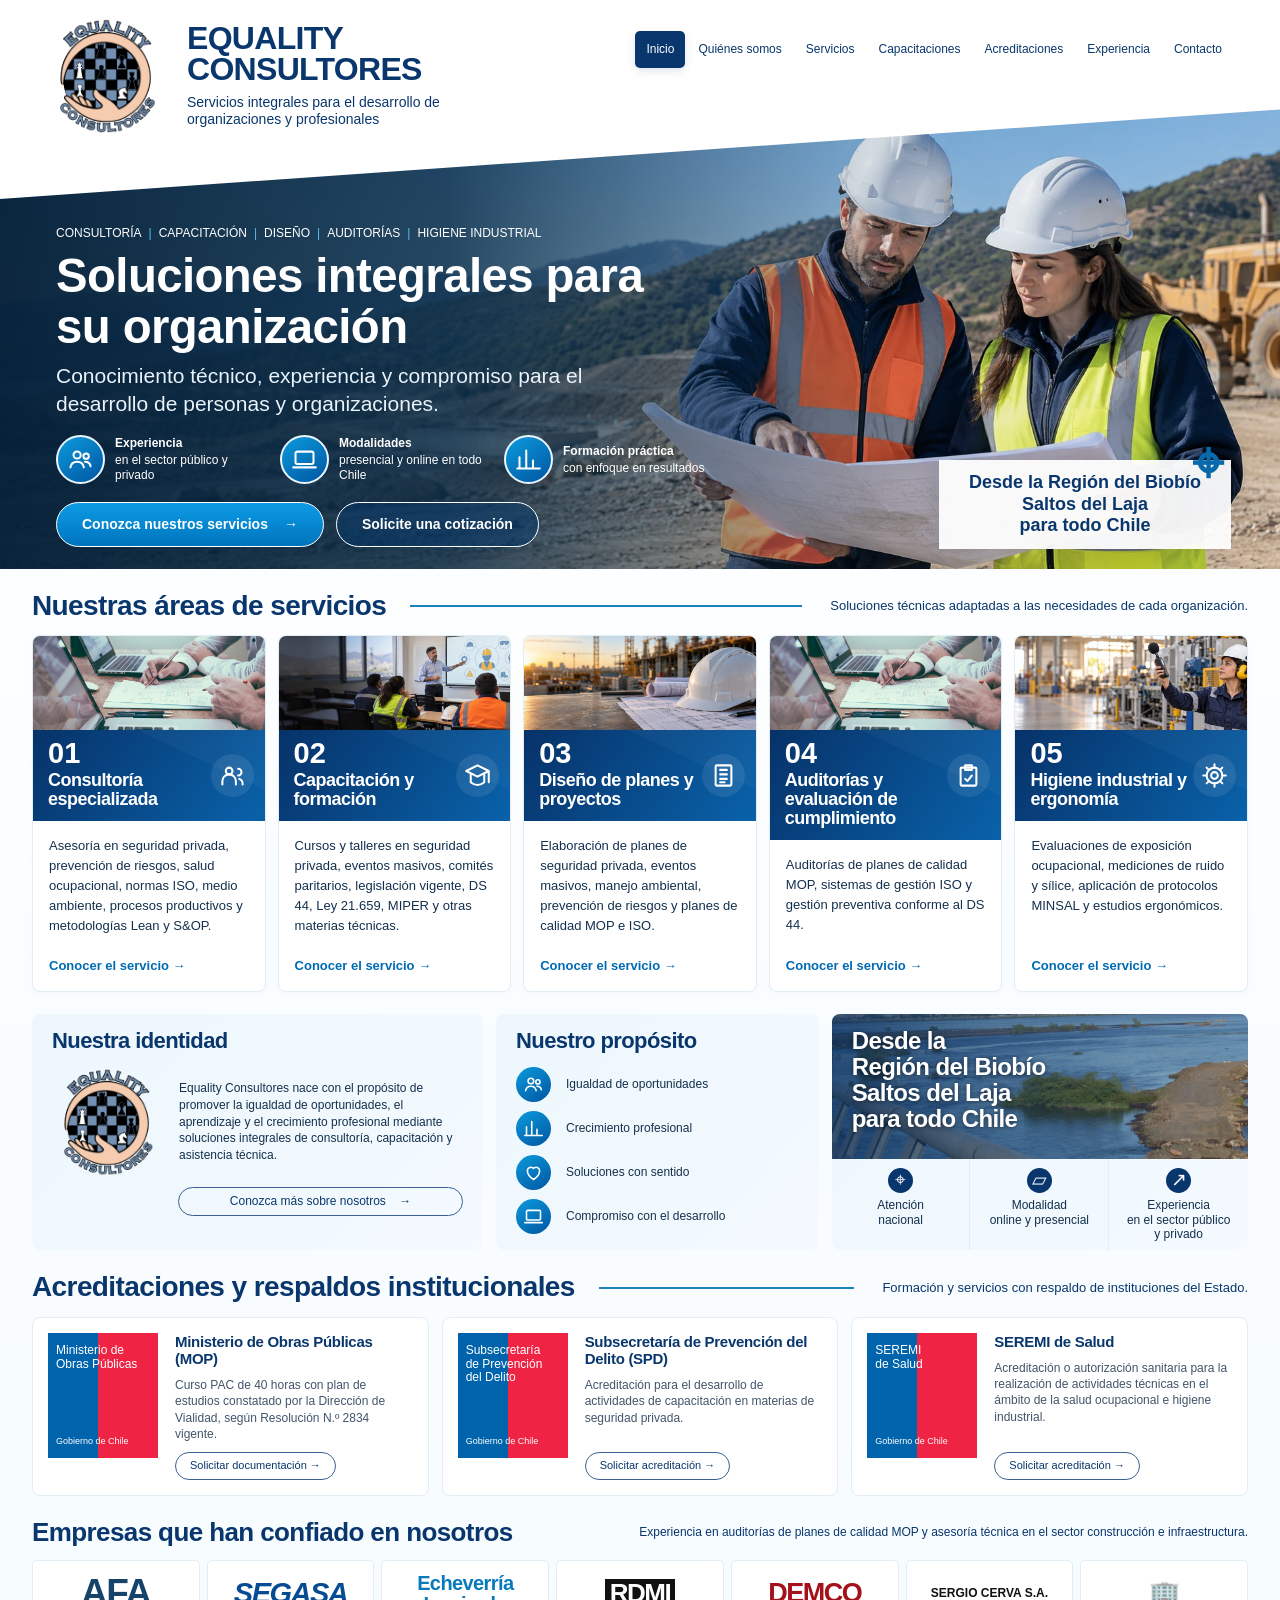
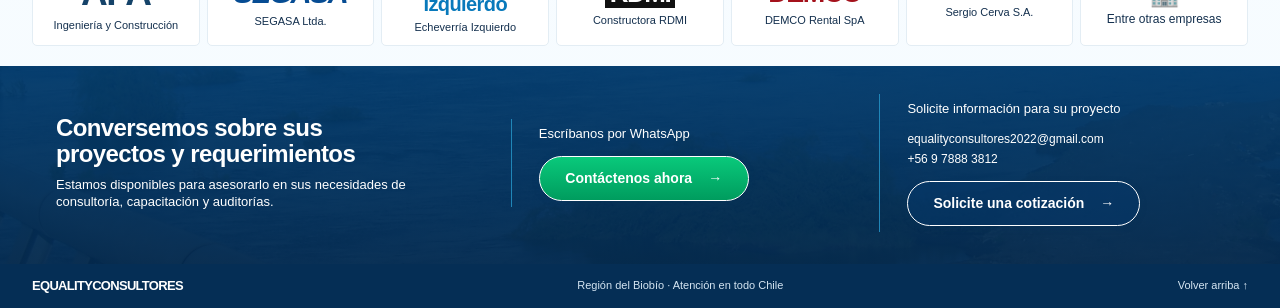
<file: index.html>
<!doctype html>
<html lang="es">
<head>
<meta charset="utf-8"><meta name="viewport" content="width=device-width, initial-scale=1">
<meta name="description" content="Equality Consultores: servicios integrales de consultoría, capacitación, diseño de planes, auditorías e higiene industrial para organizaciones y profesionales desde la Región del Biobío, para todo Chile."><meta name="theme-color" content="#0b2f63">
<title>Equality Consultores · Servicios integrales para organizaciones</title>
<link rel="stylesheet" href="assets/site.css?v=20261020-3">
</head>
<body>
<a class="skip-link" href="#contenido">Ir al contenido</a>
<header>
  <div class="wrap nav">
    <a class="brand" href="#inicio" aria-label="Equality Consultores, inicio">
      <span class="brand-logo"><img src="assets/logo-equality.png" alt="Logotipo de Equality Consultores"></span>
      <span class="wordmark">EQUALITY<br>CONSULTORES<small>Servicios integrales para el desarrollo de organizaciones y profesionales</small></span>
    </a>
    <button class="menu" aria-controls="navigation" aria-expanded="false">Menú ☰</button>
    <nav class="navlinks" id="navigation" aria-label="Navegación principal">
      <a class="current" href="#inicio">Inicio</a>
      <a href="#quienes">Quiénes somos</a>
      <a href="#servicios">Servicios</a>
      <a href="servicios/capacitacion.html">Capacitaciones</a>
      <a href="#acreditaciones">Acreditaciones</a>
      <a href="#clientes">Experiencia</a>
      <a href="#contacto">Contacto</a>
    </nav>
  </div>
</header>

<main id="contenido">
<section class="hero" id="inicio" style="padding:0">
  <div class="wrap hero-grid">
    <div>
      <div class="kicker">Consultoría<span>|</span>Capacitación<span>|</span>Diseño<span>|</span>Auditorías<span>|</span>Higiene industrial</div>
      <h1>Soluciones integrales para su organización</h1>
      <p class="lead">Conocimiento técnico, experiencia y compromiso para el desarrollo de personas y organizaciones.</p>
      <div class="features">
        <div class="feature">
          <span class="icon-circle" aria-hidden="true"><svg viewBox="0 0 24 24"><circle cx="9" cy="8" r="3.2"/><path d="M3 19c.6-3.2 3-5 6-5s5.4 1.8 6 5"/><circle cx="17" cy="9" r="2.4"/><path d="M16 14c2.4 0 4.5 1.4 5 4"/></svg></span>
          <span><b>Experiencia</b>en el sector público y privado</span>
        </div>
        <div class="feature">
          <span class="icon-circle" aria-hidden="true"><svg viewBox="0 0 24 24"><rect x="4" y="5" width="16" height="11" rx="1.5"/><path d="M2 19h20"/></svg></span>
          <span><b>Modalidades</b>presencial y online en todo Chile</span>
        </div>
        <div class="feature">
          <span class="icon-circle" aria-hidden="true"><svg viewBox="0 0 24 24"><path d="M4 20V10M10 20V4M16 20v-7M22 20H2"/></svg></span>
          <span><b>Formación práctica</b>con enfoque en resultados</span>
        </div>
      </div>
      <div class="actions">
        <a class="button" href="#servicios">Conozca nuestros servicios <span aria-hidden="true">→</span></a>
        <a class="button outline" href="#contacto">Solicite una cotización</a>
      </div>
    </div>
    <div class="hero-card"><span class="location-pin" aria-hidden="true">⌖</span>Desde la Región del Biobío<br>Saltos del Laja<br>para todo Chile</div>
  </div>
</section>

<section class="services" id="servicios">
  <div class="wrap">
    <div class="section-head">
      <div>
        <h2>Nuestras áreas de servicios</h2>
        <div class="bar"></div>
      </div>
      <p>Soluciones técnicas adaptadas a las necesidades de cada organización.</p>
    </div>
    <div class="cards">
      <article class="service" id="consultoria">
        <img class="service-photo" src="assets/photos/consultoria.jpg" alt="" loading="lazy" width="400" height="200">
        <div class="service-title"><span class="num">01</span><h3><a href="servicios/consultoria.html">Consultoría especializada</a></h3><span class="service-icon" aria-hidden="true"><svg viewBox="0 0 24 24"><circle cx="9" cy="8" r="3"/><path d="M3 20v-3a6 6 0 0 1 12 0v3M17 6a3 3 0 0 1 0 6m1 3a5 5 0 0 1 3 5"/></svg></span></div>
        <p class="service-summary">Asesoría en seguridad privada, prevención de riesgos, salud ocupacional, normas ISO, medio ambiente, procesos productivos y metodologías Lean y S&amp;OP.</p>
        <div class="more"><a class="textlink" href="servicios/consultoria.html" aria-label="Conocer consultoría especializada">Conocer el servicio →</a></div>
      </article>
      <article class="service" id="capacitacion">
        <img class="service-photo" src="assets/photos/formacion-servicio.webp" alt="" loading="lazy" width="400" height="200">
        <div class="service-title"><span class="num">02</span><h3><a href="servicios/capacitacion.html">Capacitación y formación</a></h3><span class="service-icon" aria-hidden="true"><svg viewBox="0 0 24 24"><path d="m2 8 10-5 10 5-10 5L2 8zm4 3v7q6 5 12 0v-7m4-3v10"/></svg></span></div>
        <p class="service-summary">Cursos y talleres en seguridad privada, eventos masivos, comités paritarios, legislación vigente, DS 44, Ley 21.659, MIPER y otras materias técnicas.</p>
        <div class="more"><a class="textlink" href="servicios/capacitacion.html" aria-label="Conocer capacitación y formación">Conocer el servicio →</a></div>
      </article>
      <article class="service" id="diseno">
        <img class="service-photo" src="assets/photos/planes-servicio.webp" alt="" loading="lazy" width="400" height="200">
        <div class="service-title"><span class="num">03</span><h3><a href="servicios/planes-proyectos.html">Diseño de planes y proyectos</a></h3><span class="service-icon" aria-hidden="true"><svg viewBox="0 0 24 24"><rect x="5" y="3" width="14" height="18" rx="1"/><path d="M9 7h6M9 11h6M9 15h6M9 18h4"/></svg></span></div>
        <p class="service-summary">Elaboración de planes de seguridad privada, eventos masivos, manejo ambiental, prevención de riesgos y planes de calidad MOP e ISO.</p>
        <div class="more"><a class="textlink" href="servicios/planes-proyectos.html" aria-label="Conocer diseño de planes y proyectos">Conocer el servicio →</a></div>
      </article>
      <article class="service" id="auditorias">
        <img class="service-photo" src="assets/photos/consultoria.jpg" alt="" loading="lazy" width="400" height="200">
        <div class="service-title"><span class="num">04</span><h3><a href="servicios/auditorias.html">Auditorías y evaluación de cumplimiento</a></h3><span class="service-icon" aria-hidden="true"><svg viewBox="0 0 24 24"><rect x="5" y="5" width="14" height="16" rx="1"/><path d="M9 3h6v4H9zm0 12 2 2 4-5"/></svg></span></div>
        <p class="service-summary">Auditorías de planes de calidad MOP, sistemas de gestión ISO y gestión preventiva conforme al DS 44.</p>
        <div class="more"><a class="textlink" href="servicios/auditorias.html" aria-label="Conocer auditorías y evaluación de cumplimiento">Conocer el servicio →</a></div>
      </article>
      <article class="service" id="higiene">
        <img class="service-photo" src="assets/photos/higiene-servicio.webp" alt="" loading="lazy" width="400" height="200">
        <div class="service-title"><span class="num">05</span><h3><a href="servicios/higiene-industrial.html">Higiene industrial y ergonomía</a></h3><span class="service-icon" aria-hidden="true"><svg viewBox="0 0 24 24"><circle cx="12" cy="12" r="7"/><circle cx="12" cy="12" r="3"/><path d="M12 2v3m0 14v3M2 12h3m14 0h3M5 5l2 2m10 10 2 2M5 19l2-2M17 7l2-2"/></svg></span></div>
        <p class="service-summary">Evaluaciones de exposición ocupacional, mediciones de ruido y sílice, aplicación de protocolos MINSAL y estudios ergonómicos.</p>
        <div class="more"><a class="textlink" href="servicios/higiene-industrial.html" aria-label="Conocer higiene industrial y ergonomía">Conocer el servicio →</a></div>
      </article>
    </div>
  </div>
</section>

<section id="quienes"><div class="wrap about-grid"><div class="identity">
        <h3>Nuestra identidad</h3>
        <div class="identity-row">
          <span class="brand-logo"><img src="assets/logo-equality.png" alt="Logotipo de Equality Consultores"></span>
          <p>Equality Consultores nace con el propósito de promover la igualdad de oportunidades, el aprendizaje y el crecimiento profesional mediante soluciones integrales de consultoría, capacitación y asistencia técnica.</p>
        </div><details class="about-details"><summary>Conozca más sobre nosotros <span aria-hidden="true">→</span></summary><div class="about-full"><p>Desde la Región del Biobío, desarrollamos servicios especializados en seguridad y salud ocupacional, seguridad privada, sistemas de gestión, calidad, medio ambiente y procesos productivos.</p><p>Nuestra metodología combina conocimientos técnicos, experiencia profesional y herramientas prácticas, permitiéndonos acompañar a organizaciones, empresas y profesionales en sus desafíos de gestión y cumplimiento normativo.</p><p>Gracias a las modalidades de trabajo presencial y online, extendemos nuestros servicios a clientes de todo Chile.</p><p>Nuestro compromiso es transformar el conocimiento técnico en soluciones prácticas, confiables y aplicables.</p><h4>Nuestra identidad, nuestros valores</h4><p>En Equality Consultores, creemos que todas las personas merecen oportunidades para aprender, desarrollarse y alcanzar sus objetivos profesionales.</p><p>Nuestro logotipo representa esta filosofía: un brazo y una mano que forman un círculo simbolizan nuestro compromiso de acoger a todas las personas por igual.</p><p>En su interior, un tablero de ajedrez sin rey, donde peones conviven con una reina o dama, refleja nuestra convicción de que el conocimiento, las oportunidades y el desarrollo profesional no deben estar determinados por jerarquías.</p><p>La igualdad nos inspira, la equidad nos guía y el crecimiento profesional nos compromete.</p><p>Esta filosofía orienta nuestros servicios integrales de consultoría, capacitación y asistencia técnica, promoviendo soluciones que contribuyan al desarrollo de las personas y las organizaciones.</p></div></details>
      </div><div class="purpose">
        <h3>Nuestro propósito</h3>
        <ul class="purpose-list">
          <li><span class="icon-circle" aria-hidden="true"><svg viewBox="0 0 24 24"><circle cx="9" cy="8" r="3.2"/><path d="M3 19c.6-3.2 3-5 6-5s5.4 1.8 6 5"/><circle cx="17" cy="9" r="2.4"/><path d="M16 14c2.4 0 4.5 1.4 5 4"/></svg></span>Igualdad de oportunidades</li>
          <li><span class="icon-circle" aria-hidden="true"><svg viewBox="0 0 24 24"><path d="M4 20V10M10 20V4M16 20v-7M22 20H2"/></svg></span>Crecimiento profesional</li>
          <li><span class="icon-circle" aria-hidden="true"><svg viewBox="0 0 24 24"><path d="M12 20s-7-4.4-7-10a4 4 0 0 1 7-2.6A4 4 0 0 1 19 10c0 5.6-7 10-7 10z"/></svg></span>Soluciones con sentido</li>
          <li><span class="icon-circle" aria-hidden="true"><svg viewBox="0 0 24 24"><rect x="4" y="5" width="16" height="11" rx="1.5"/><path d="M2 19h20"/></svg></span>Compromiso con el desarrollo</li>
        </ul>
      </div><article class="reach" id="experiencia"><div class="reach-banner"><h3>Desde la<br>Región del Biobío<br>Saltos del Laja<br>para todo Chile</h3></div><div class="reach-stats"><div><span aria-hidden="true">⌖</span>Atención<br>nacional</div><div><span aria-hidden="true">▱</span>Modalidad<br>online y presencial</div><div><span aria-hidden="true">↗</span>Experiencia<br>en el sector público<br>y privado</div></div></article></div></section>

<section id="acreditaciones">
  <div class="wrap">
    <div class="section-head">
      <div>
        <h2>Acreditaciones y respaldos institucionales</h2>
        <div class="bar"></div>
      </div>
      <p>Formación y servicios con respaldo de instituciones del Estado.</p>
    </div>
    <div class="accred-grid">
      <article class="accred">
        <div class="institution-mark"><span>Ministerio de<br>Obras Públicas</span><small>Gobierno de Chile</small></div>
        <h3>Ministerio de Obras Públicas (MOP)</h3>
        <p>Curso PAC de 40 horas con plan de estudios constatado por la Dirección de Vialidad, según Resolución N.º 2834 vigente.</p>
        <a class="textlink" href="mailto:equalityconsultores2022@gmail.com?subject=Solicitud%20de%20documentaci%C3%B3n%20de%20acreditaci%C3%B3n%20MOP">Solicitar documentación →</a>
      </article>
      <article class="accred">
        <div class="institution-mark"><span>Subsecretaría<br>de Prevención<br>del Delito</span><small>Gobierno de Chile</small></div>
        <h3>Subsecretaría de Prevención del Delito (SPD)</h3>
        <p>Acreditación para el desarrollo de actividades de capacitación en materias de seguridad privada.</p>
        <a class="textlink" href="mailto:equalityconsultores2022@gmail.com?subject=Solicitud%20de%20acreditaci%C3%B3n%20SPD">Solicitar acreditación →</a>
      </article>
      <article class="accred">
        <div class="institution-mark"><span>SEREMI<br>de Salud</span><small>Gobierno de Chile</small></div>
        <h3>SEREMI de Salud</h3>
        <p>Acreditación o autorización sanitaria para la realización de actividades técnicas en el ámbito de la salud ocupacional e higiene industrial.</p>
        <a class="textlink" href="mailto:equalityconsultores2022@gmail.com?subject=Solicitud%20de%20acreditaci%C3%B3n%20SEREMI">Solicitar acreditación →</a>
      </article>
    </div>
  </div>
</section>

<section class="clients" id="clientes">
  <div class="wrap">
    <div class="section-head">
      <div>
        <h2>Empresas que han confiado en nosotros</h2>
        <div class="bar"></div>
      </div>
      <p>Experiencia en auditorías de planes de calidad MOP y asesoría técnica en el sector construcción e infraestructura.</p>
    </div>
    <div class="client-grid">
      <div class="client"><strong class="afa">AFA</strong><span>Ingeniería y Construcción</span></div>
      <div class="client"><strong class="segasa">SEGASA</strong><span>SEGASA Ltda.</span></div>
      <div class="client"><strong class="echeverria">Echeverría<br>Izquierdo</strong><span>Echeverría Izquierdo</span></div>
      <div class="client"><strong class="rdmi">RDMI</strong><span>Constructora RDMI</span></div>
      <div class="client"><strong class="demco">DEMCO</strong><span>DEMCO Rental SpA</span></div>
      <div class="client"><strong class="cerva">SERGIO CERVA S.A.</strong><span>Sergio Cerva S.A.</span></div>
      <div class="client other"><span aria-hidden="true">🏢</span>Entre otras empresas</div>
    </div>
  </div>
</section>

<section class="contact" id="contacto">
  <div class="wrap contact-grid">
    <div>
      <h2>Conversemos sobre sus proyectos y requerimientos</h2>
      <p>Estamos disponibles para asesorarlo en sus necesidades de consultoría, capacitación y auditorías.</p>
    </div>
    <div class="contact-block">
      <small>Escríbanos por WhatsApp</small>
      <a class="button green" href="https://wa.me/56978883812?text=Hola%2C%20quisiera%20conversar%20sobre%20un%20servicio%20de%20Equality%20Consultores." target="_blank" rel="noopener noreferrer">Contáctenos ahora <span aria-hidden="true">→</span></a>
    </div>
    <div class="contact-block">
      <small>Solicite información para su proyecto</small>
      <div class="contact-links">
        <a href="mailto:equalityconsultores2022@gmail.com">equalityconsultores2022@gmail.com</a>
        <a href="tel:+56978883812">+56 9 7888 3812</a>
      </div>
      <a class="button outline" href="mailto:equalityconsultores2022@gmail.com?subject=Solicitud%20de%20cotizaci%C3%B3n">Solicite una cotización <span aria-hidden="true">→</span></a>
    </div>
  </div>
</section>
</main>

<footer>
  <div class="wrap footer-inner">
    <a class="brand" href="#inicio" aria-label="Volver al inicio">
      <span class="brand-logo"><img src="assets/logo-equality.png" alt="Logotipo de Equality Consultores"></span>
      <span class="wordmark">EQUALITY<br>CONSULTORES<small>Servicios integrales para el desarrollo de organizaciones y profesionales</small></span>
    </a>
    <div>Región del Biobío · Atención en todo Chile</div>
    <a href="#inicio">Volver arriba ↑</a>
  </div>
</footer>
<script src="assets/site.js" defer></script>
</body>
</html>
</file>
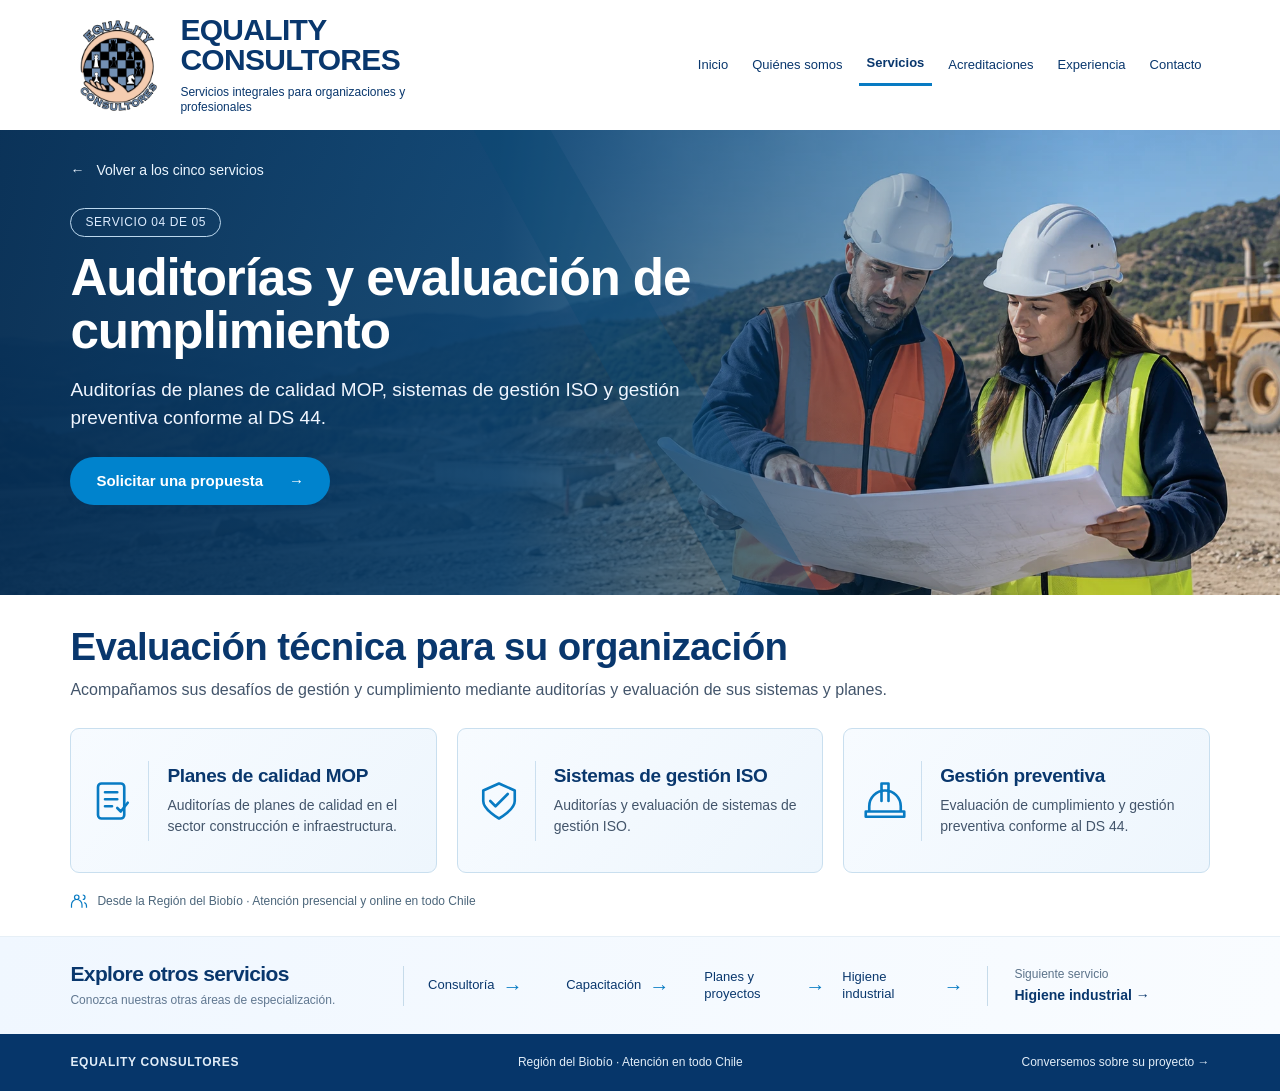
<file: servicios/auditorias.html>
<!doctype html>
<html lang="es">
<head>
<meta charset="utf-8"><meta name="viewport" content="width=device-width, initial-scale=1">
<meta name="description" content="Auditorías de planes de calidad MOP, sistemas de gestión ISO y gestión preventiva conforme al DS 44."><meta name="theme-color" content="#09376d">
<title>Auditorías y evaluación de cumplimiento · Equality Consultores</title>
<link rel="stylesheet" href="../assets/site.css?v=20261020-3"><link rel="stylesheet" href="../assets/servicios.css?v=20261020-3">
</head>
<body class="service-page">
<a class="skip-link" href="#contenido">Ir al contenido</a>
<header><div class="wrap nav">
<a class="brand" href="../#inicio" aria-label="Equality Consultores, inicio"><span class="brand-logo"><img src="../assets/logo-equality.png" alt="Logotipo de Equality Consultores" width="1000" height="1000"></span><span class="wordmark">EQUALITY<br>CONSULTORES<small>Servicios integrales para organizaciones y profesionales</small></span></a>
<button class="menu" aria-controls="navigation" aria-expanded="false">Menú ☰</button>
<nav class="navlinks" id="navigation" aria-label="Navegación principal">
<a href="../#inicio">Inicio</a><a href="../#quienes">Quiénes somos</a><a class="current" aria-current="true" href="../#servicios">Servicios</a><a href="../#acreditaciones">Acreditaciones</a><a href="../#clientes">Experiencia</a><a href="../#contacto">Contacto</a>
</nav></div></header>
<main id="contenido">
<section class="detail-hero detail-auditorias" style="--cover:url('../assets/photos/hero.webp')">
<div class="wrap detail-hero-inner">
<a class="back-services" href="../#servicios"><span aria-hidden="true">←</span> Volver a los cinco servicios</a>
<div class="detail-hero-copy"><span class="service-position">SERVICIO 04 DE 05</span>
<h1>Auditorías y evaluación de cumplimiento</h1><p>Auditorías de planes de calidad MOP, sistemas de gestión ISO y gestión preventiva conforme al DS 44.</p>
<a class="button" href="mailto:equalityconsultores2022@gmail.com?subject=Solicitud%20de%20cotizaci%C3%B3n%20%C2%B7%20Auditor%C3%ADas%20y%20evaluaci%C3%B3n%20de%20cumplimiento">Solicitar una propuesta <span aria-hidden="true">→</span></a>
</div></div></section>
<section class="detail-content"><div class="wrap">
<h2>Evaluación técnica para su organización</h2><p class="detail-intro">Acompañamos sus desafíos de gestión y cumplimiento mediante auditorías y evaluación de sus sistemas y planes.</p>
<div class="detail-cards"><article class="detail-card"><span class="detail-icon"><svg viewBox="0 0 24 24" aria-hidden="true"><rect x="4" y="2" width="15" height="20" rx="2"/><path d="M8 7h7M8 11h7M8 15h4m3 1 2 2 4-5"/></svg></span><div><h3>Planes de calidad MOP</h3><p>Auditorías de planes de calidad en el sector construcción e infraestructura.</p></div></article><article class="detail-card"><span class="detail-icon"><svg viewBox="0 0 24 24" aria-hidden="true"><path d="M12 2 3 6v6c0 5 9 10 9 10s9-5 9-10V6Z"/><path d="m7 12 3 3 7-7"/></svg></span><div><h3>Sistemas de gestión ISO</h3><p>Auditorías y evaluación de sistemas de gestión ISO.</p></div></article><article class="detail-card"><span class="detail-icon"><svg viewBox="0 0 24 24" aria-hidden="true"><path d="M3 18v-3a9 9 0 0 1 18 0v3M1 18h22v3H1zM10 4V2h4v2m-4 0v8m4-8v8"/></svg></span><div><h3>Gestión preventiva</h3><p>Evaluación de cumplimiento y gestión preventiva conforme al DS 44.</p></div></article></div>
<p class="detail-availability"><svg viewBox="0 0 24 24" aria-hidden="true"><circle cx="9" cy="7" r="3"/><path d="M2 21v-4a7 7 0 0 1 14 0v4M17 4a3 3 0 0 1 0 6m2 4a5 5 0 0 1 3 5v2"/></svg> Desde la Región del Biobío · Atención presencial y online en todo Chile</p>
</div></section>
<nav class="explore-services" aria-label="Otros servicios"><div class="wrap explore-inner">
<div class="explore-heading"><h2>Explore otros servicios</h2><p>Conozca nuestras otras áreas de especialización.</p></div>
<div class="explore-links"><a href="consultoria.html">Consultoría <span aria-hidden="true">→</span></a><a href="capacitacion.html">Capacitación <span aria-hidden="true">→</span></a><a href="planes-proyectos.html">Planes y proyectos <span aria-hidden="true">→</span></a><a href="higiene-industrial.html">Higiene industrial <span aria-hidden="true">→</span></a></div>
<a class="next-service" href="higiene-industrial.html"><span>Siguiente servicio</span><strong>Higiene industrial <span aria-hidden="true">→</span></strong></a>
</div></nav>
</main>
<footer><div class="wrap footer-inner"><a href="../#inicio"><strong>EQUALITY CONSULTORES</strong></a><span>Región del Biobío · Atención en todo Chile</span><a href="../#contacto">Conversemos sobre su proyecto →</a></div></footer>
<script src="../assets/site.js" defer></script>
</body></html>
</file>
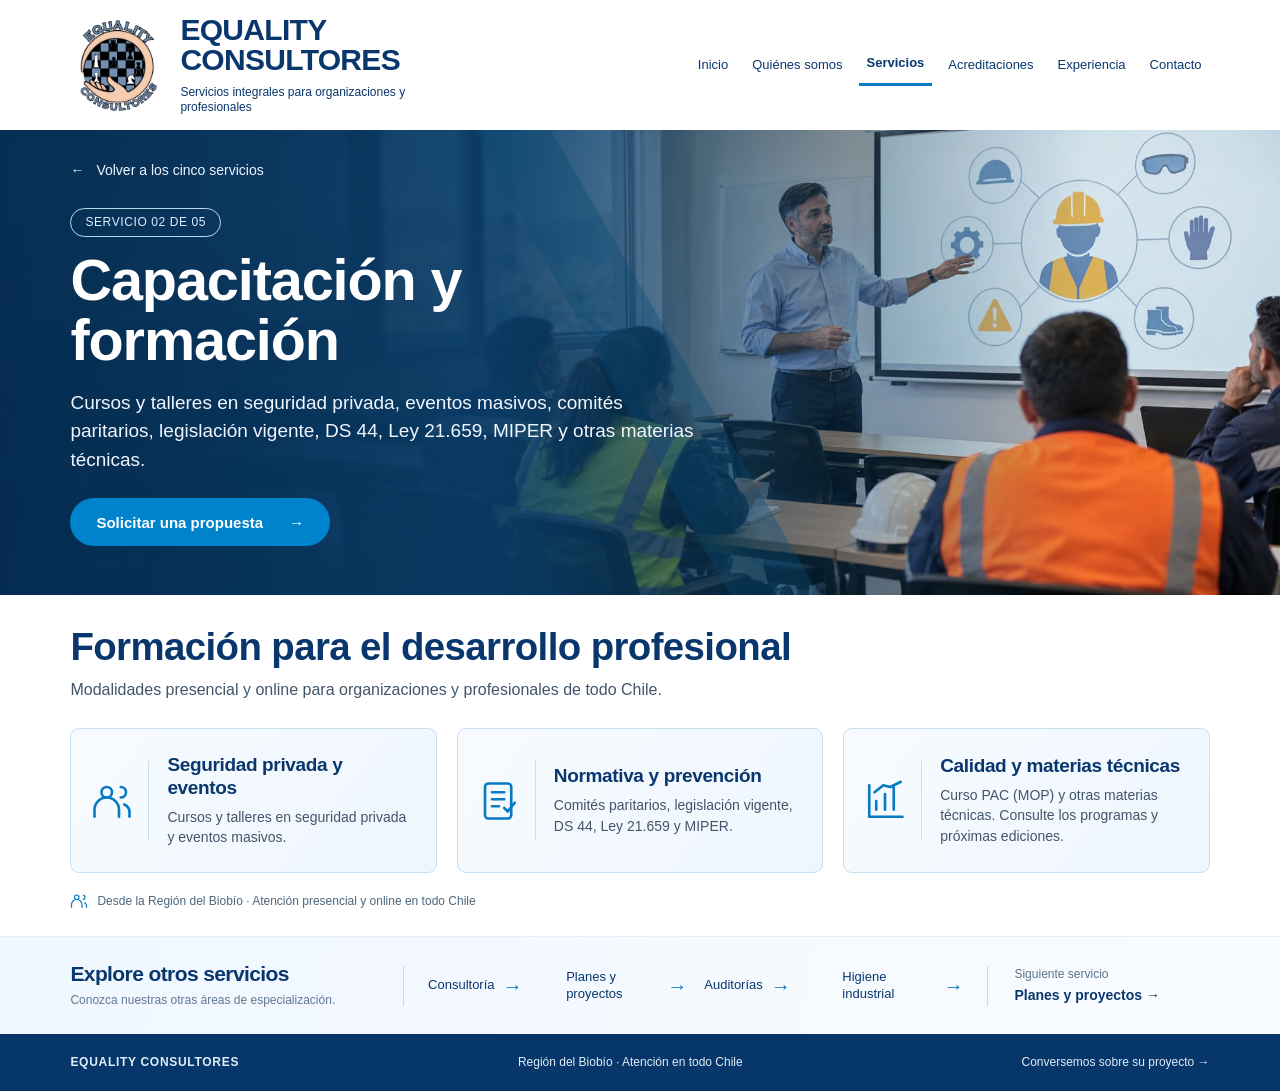
<file: servicios/capacitacion.html>
<!doctype html>
<html lang="es">
<head>
<meta charset="utf-8"><meta name="viewport" content="width=device-width, initial-scale=1">
<meta name="description" content="Cursos y talleres en seguridad privada, eventos masivos, comités paritarios, legislación vigente, DS 44, Ley 21.659, MIPER y otras materias técnicas."><meta name="theme-color" content="#09376d">
<title>Capacitación y formación · Equality Consultores</title>
<link rel="stylesheet" href="../assets/site.css?v=20261020-3"><link rel="stylesheet" href="../assets/servicios.css?v=20261020-3">
</head>
<body class="service-page">
<a class="skip-link" href="#contenido">Ir al contenido</a>
<header><div class="wrap nav">
<a class="brand" href="../#inicio" aria-label="Equality Consultores, inicio"><span class="brand-logo"><img src="../assets/logo-equality.png" alt="Logotipo de Equality Consultores" width="1000" height="1000"></span><span class="wordmark">EQUALITY<br>CONSULTORES<small>Servicios integrales para organizaciones y profesionales</small></span></a>
<button class="menu" aria-controls="navigation" aria-expanded="false">Menú ☰</button>
<nav class="navlinks" id="navigation" aria-label="Navegación principal">
<a href="../#inicio">Inicio</a><a href="../#quienes">Quiénes somos</a><a class="current" aria-current="true" href="../#servicios">Servicios</a><a href="../#acreditaciones">Acreditaciones</a><a href="../#clientes">Experiencia</a><a href="../#contacto">Contacto</a>
</nav></div></header>
<main id="contenido">
<section class="detail-hero detail-capacitacion" style="--cover:url('../assets/photos/formacion-servicio.webp')">
<div class="wrap detail-hero-inner">
<a class="back-services" href="../#servicios"><span aria-hidden="true">←</span> Volver a los cinco servicios</a>
<div class="detail-hero-copy"><span class="service-position">SERVICIO 02 DE 05</span>
<h1>Capacitación y formación</h1><p>Cursos y talleres en seguridad privada, eventos masivos, comités paritarios, legislación vigente, DS 44, Ley 21.659, MIPER y otras materias técnicas.</p>
<a class="button" href="mailto:equalityconsultores2022@gmail.com?subject=Solicitud%20de%20cotizaci%C3%B3n%20%C2%B7%20Capacitaci%C3%B3n%20y%20formaci%C3%B3n">Solicitar una propuesta <span aria-hidden="true">→</span></a>
</div></div></section>
<section class="detail-content"><div class="wrap">
<h2>Formación para el desarrollo profesional</h2><p class="detail-intro">Modalidades presencial y online para organizaciones y profesionales de todo Chile.</p>
<div class="detail-cards"><article class="detail-card"><span class="detail-icon"><svg viewBox="0 0 24 24" aria-hidden="true"><circle cx="9" cy="7" r="3"/><path d="M2 21v-4a7 7 0 0 1 14 0v4M17 4a3 3 0 0 1 0 6m2 4a5 5 0 0 1 3 5v2"/></svg></span><div><h3>Seguridad privada y eventos</h3><p>Cursos y talleres en seguridad privada y eventos masivos.</p></div></article><article class="detail-card"><span class="detail-icon"><svg viewBox="0 0 24 24" aria-hidden="true"><rect x="4" y="2" width="15" height="20" rx="2"/><path d="M8 7h7M8 11h7M8 15h4m3 1 2 2 4-5"/></svg></span><div><h3>Normativa y prevención</h3><p>Comités paritarios, legislación vigente, DS 44, Ley 21.659 y MIPER.</p></div></article><article class="detail-card"><span class="detail-icon"><svg viewBox="0 0 24 24" aria-hidden="true"><path d="M3 21V3m0 18h19M7 17v-5m5 5V8m5 9V4M6 7l5-4 4 1 6-3"/></svg></span><div><h3>Calidad y materias técnicas</h3><p>Curso PAC (MOP) y otras materias técnicas. Consulte los programas y próximas ediciones.</p></div></article></div>
<p class="detail-availability"><svg viewBox="0 0 24 24" aria-hidden="true"><circle cx="9" cy="7" r="3"/><path d="M2 21v-4a7 7 0 0 1 14 0v4M17 4a3 3 0 0 1 0 6m2 4a5 5 0 0 1 3 5v2"/></svg> Desde la Región del Biobío · Atención presencial y online en todo Chile</p>
</div></section>
<nav class="explore-services" aria-label="Otros servicios"><div class="wrap explore-inner">
<div class="explore-heading"><h2>Explore otros servicios</h2><p>Conozca nuestras otras áreas de especialización.</p></div>
<div class="explore-links"><a href="consultoria.html">Consultoría <span aria-hidden="true">→</span></a><a href="planes-proyectos.html">Planes y proyectos <span aria-hidden="true">→</span></a><a href="auditorias.html">Auditorías <span aria-hidden="true">→</span></a><a href="higiene-industrial.html">Higiene industrial <span aria-hidden="true">→</span></a></div>
<a class="next-service" href="planes-proyectos.html"><span>Siguiente servicio</span><strong>Planes y proyectos <span aria-hidden="true">→</span></strong></a>
</div></nav>
</main>
<footer><div class="wrap footer-inner"><a href="../#inicio"><strong>EQUALITY CONSULTORES</strong></a><span>Región del Biobío · Atención en todo Chile</span><a href="../#contacto">Conversemos sobre su proyecto →</a></div></footer>
<script src="../assets/site.js" defer></script>
</body></html>
</file>
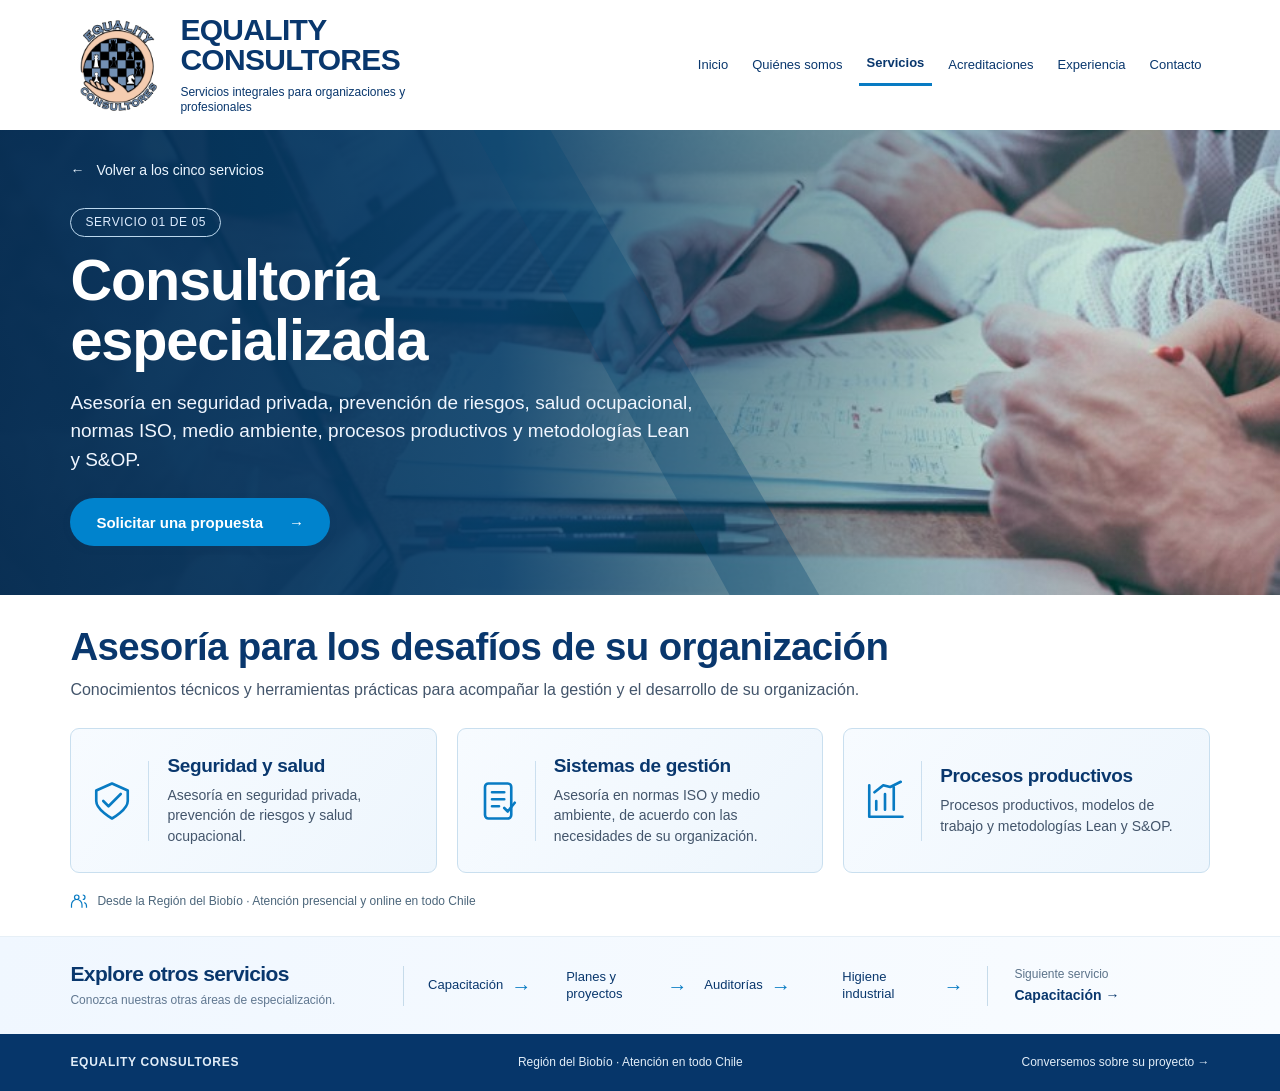
<file: servicios/consultoria.html>
<!doctype html>
<html lang="es">
<head>
<meta charset="utf-8"><meta name="viewport" content="width=device-width, initial-scale=1">
<meta name="description" content="Asesoría en seguridad privada, prevención de riesgos, salud ocupacional, normas ISO, medio ambiente, procesos productivos y metodologías Lean y S&amp;OP."><meta name="theme-color" content="#09376d">
<title>Consultoría especializada · Equality Consultores</title>
<link rel="stylesheet" href="../assets/site.css?v=20261020-3"><link rel="stylesheet" href="../assets/servicios.css?v=20261020-3">
</head>
<body class="service-page">
<a class="skip-link" href="#contenido">Ir al contenido</a>
<header><div class="wrap nav">
<a class="brand" href="../#inicio" aria-label="Equality Consultores, inicio"><span class="brand-logo"><img src="../assets/logo-equality.png" alt="Logotipo de Equality Consultores" width="1000" height="1000"></span><span class="wordmark">EQUALITY<br>CONSULTORES<small>Servicios integrales para organizaciones y profesionales</small></span></a>
<button class="menu" aria-controls="navigation" aria-expanded="false">Menú ☰</button>
<nav class="navlinks" id="navigation" aria-label="Navegación principal">
<a href="../#inicio">Inicio</a><a href="../#quienes">Quiénes somos</a><a class="current" aria-current="true" href="../#servicios">Servicios</a><a href="../#acreditaciones">Acreditaciones</a><a href="../#clientes">Experiencia</a><a href="../#contacto">Contacto</a>
</nav></div></header>
<main id="contenido">
<section class="detail-hero detail-consultoria" style="--cover:url('../assets/photos/consultoria.jpg')">
<div class="wrap detail-hero-inner">
<a class="back-services" href="../#servicios"><span aria-hidden="true">←</span> Volver a los cinco servicios</a>
<div class="detail-hero-copy"><span class="service-position">SERVICIO 01 DE 05</span>
<h1>Consultoría especializada</h1><p>Asesoría en seguridad privada, prevención de riesgos, salud ocupacional, normas ISO, medio ambiente, procesos productivos y metodologías Lean y S&amp;OP.</p>
<a class="button" href="mailto:equalityconsultores2022@gmail.com?subject=Solicitud%20de%20cotizaci%C3%B3n%20%C2%B7%20Consultor%C3%ADa%20especializada">Solicitar una propuesta <span aria-hidden="true">→</span></a>
</div></div></section>
<section class="detail-content"><div class="wrap">
<h2>Asesoría para los desafíos de su organización</h2><p class="detail-intro">Conocimientos técnicos y herramientas prácticas para acompañar la gestión y el desarrollo de su organización.</p>
<div class="detail-cards"><article class="detail-card"><span class="detail-icon"><svg viewBox="0 0 24 24" aria-hidden="true"><path d="M12 2 3 6v6c0 5 9 10 9 10s9-5 9-10V6Z"/><path d="m7 12 3 3 7-7"/></svg></span><div><h3>Seguridad y salud</h3><p>Asesoría en seguridad privada, prevención de riesgos y salud ocupacional.</p></div></article><article class="detail-card"><span class="detail-icon"><svg viewBox="0 0 24 24" aria-hidden="true"><rect x="4" y="2" width="15" height="20" rx="2"/><path d="M8 7h7M8 11h7M8 15h4m3 1 2 2 4-5"/></svg></span><div><h3>Sistemas de gestión</h3><p>Asesoría en normas ISO y medio ambiente, de acuerdo con las necesidades de su organización.</p></div></article><article class="detail-card"><span class="detail-icon"><svg viewBox="0 0 24 24" aria-hidden="true"><path d="M3 21V3m0 18h19M7 17v-5m5 5V8m5 9V4M6 7l5-4 4 1 6-3"/></svg></span><div><h3>Procesos productivos</h3><p>Procesos productivos, modelos de trabajo y metodologías Lean y S&amp;OP.</p></div></article></div>
<p class="detail-availability"><svg viewBox="0 0 24 24" aria-hidden="true"><circle cx="9" cy="7" r="3"/><path d="M2 21v-4a7 7 0 0 1 14 0v4M17 4a3 3 0 0 1 0 6m2 4a5 5 0 0 1 3 5v2"/></svg> Desde la Región del Biobío · Atención presencial y online en todo Chile</p>
</div></section>
<nav class="explore-services" aria-label="Otros servicios"><div class="wrap explore-inner">
<div class="explore-heading"><h2>Explore otros servicios</h2><p>Conozca nuestras otras áreas de especialización.</p></div>
<div class="explore-links"><a href="capacitacion.html">Capacitación <span aria-hidden="true">→</span></a><a href="planes-proyectos.html">Planes y proyectos <span aria-hidden="true">→</span></a><a href="auditorias.html">Auditorías <span aria-hidden="true">→</span></a><a href="higiene-industrial.html">Higiene industrial <span aria-hidden="true">→</span></a></div>
<a class="next-service" href="capacitacion.html"><span>Siguiente servicio</span><strong>Capacitación <span aria-hidden="true">→</span></strong></a>
</div></nav>
</main>
<footer><div class="wrap footer-inner"><a href="../#inicio"><strong>EQUALITY CONSULTORES</strong></a><span>Región del Biobío · Atención en todo Chile</span><a href="../#contacto">Conversemos sobre su proyecto →</a></div></footer>
<script src="../assets/site.js" defer></script>
</body></html>
</file>
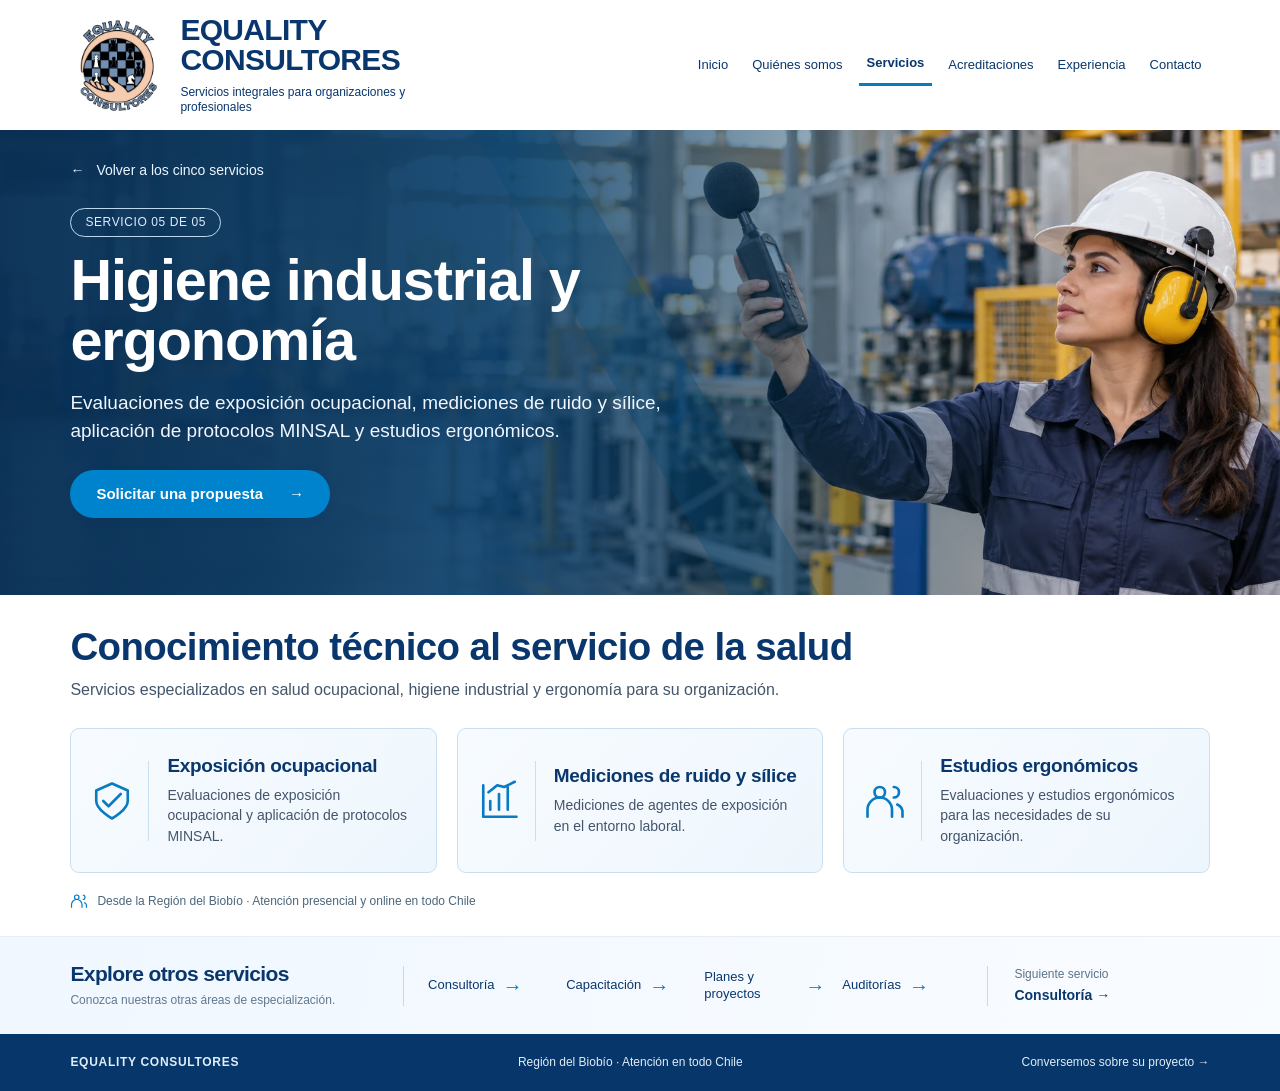
<file: servicios/higiene-industrial.html>
<!doctype html>
<html lang="es">
<head>
<meta charset="utf-8"><meta name="viewport" content="width=device-width, initial-scale=1">
<meta name="description" content="Evaluaciones de exposición ocupacional, mediciones de ruido y sílice, aplicación de protocolos MINSAL y estudios ergonómicos."><meta name="theme-color" content="#09376d">
<title>Higiene industrial y ergonomía · Equality Consultores</title>
<link rel="stylesheet" href="../assets/site.css?v=20261020-3"><link rel="stylesheet" href="../assets/servicios.css?v=20261020-3">
</head>
<body class="service-page">
<a class="skip-link" href="#contenido">Ir al contenido</a>
<header><div class="wrap nav">
<a class="brand" href="../#inicio" aria-label="Equality Consultores, inicio"><span class="brand-logo"><img src="../assets/logo-equality.png" alt="Logotipo de Equality Consultores" width="1000" height="1000"></span><span class="wordmark">EQUALITY<br>CONSULTORES<small>Servicios integrales para organizaciones y profesionales</small></span></a>
<button class="menu" aria-controls="navigation" aria-expanded="false">Menú ☰</button>
<nav class="navlinks" id="navigation" aria-label="Navegación principal">
<a href="../#inicio">Inicio</a><a href="../#quienes">Quiénes somos</a><a class="current" aria-current="true" href="../#servicios">Servicios</a><a href="../#acreditaciones">Acreditaciones</a><a href="../#clientes">Experiencia</a><a href="../#contacto">Contacto</a>
</nav></div></header>
<main id="contenido">
<section class="detail-hero detail-higiene-industrial" style="--cover:url('../assets/photos/higiene-servicio.webp')">
<div class="wrap detail-hero-inner">
<a class="back-services" href="../#servicios"><span aria-hidden="true">←</span> Volver a los cinco servicios</a>
<div class="detail-hero-copy"><span class="service-position">SERVICIO 05 DE 05</span>
<h1>Higiene industrial y ergonomía</h1><p>Evaluaciones de exposición ocupacional, mediciones de ruido y sílice, aplicación de protocolos MINSAL y estudios ergonómicos.</p>
<a class="button" href="mailto:equalityconsultores2022@gmail.com?subject=Solicitud%20de%20cotizaci%C3%B3n%20%C2%B7%20Higiene%20industrial%20y%20ergonom%C3%ADa">Solicitar una propuesta <span aria-hidden="true">→</span></a>
</div></div></section>
<section class="detail-content"><div class="wrap">
<h2>Conocimiento técnico al servicio de la salud</h2><p class="detail-intro">Servicios especializados en salud ocupacional, higiene industrial y ergonomía para su organización.</p>
<div class="detail-cards"><article class="detail-card"><span class="detail-icon"><svg viewBox="0 0 24 24" aria-hidden="true"><path d="M12 2 3 6v6c0 5 9 10 9 10s9-5 9-10V6Z"/><path d="m7 12 3 3 7-7"/></svg></span><div><h3>Exposición ocupacional</h3><p>Evaluaciones de exposición ocupacional y aplicación de protocolos MINSAL.</p></div></article><article class="detail-card"><span class="detail-icon"><svg viewBox="0 0 24 24" aria-hidden="true"><path d="M3 21V3m0 18h19M7 17v-5m5 5V8m5 9V4M6 7l5-4 4 1 6-3"/></svg></span><div><h3>Mediciones de ruido y sílice</h3><p>Mediciones de agentes de exposición en el entorno laboral.</p></div></article><article class="detail-card"><span class="detail-icon"><svg viewBox="0 0 24 24" aria-hidden="true"><circle cx="9" cy="7" r="3"/><path d="M2 21v-4a7 7 0 0 1 14 0v4M17 4a3 3 0 0 1 0 6m2 4a5 5 0 0 1 3 5v2"/></svg></span><div><h3>Estudios ergonómicos</h3><p>Evaluaciones y estudios ergonómicos para las necesidades de su organización.</p></div></article></div>
<p class="detail-availability"><svg viewBox="0 0 24 24" aria-hidden="true"><circle cx="9" cy="7" r="3"/><path d="M2 21v-4a7 7 0 0 1 14 0v4M17 4a3 3 0 0 1 0 6m2 4a5 5 0 0 1 3 5v2"/></svg> Desde la Región del Biobío · Atención presencial y online en todo Chile</p>
</div></section>
<nav class="explore-services" aria-label="Otros servicios"><div class="wrap explore-inner">
<div class="explore-heading"><h2>Explore otros servicios</h2><p>Conozca nuestras otras áreas de especialización.</p></div>
<div class="explore-links"><a href="consultoria.html">Consultoría <span aria-hidden="true">→</span></a><a href="capacitacion.html">Capacitación <span aria-hidden="true">→</span></a><a href="planes-proyectos.html">Planes y proyectos <span aria-hidden="true">→</span></a><a href="auditorias.html">Auditorías <span aria-hidden="true">→</span></a></div>
<a class="next-service" href="consultoria.html"><span>Siguiente servicio</span><strong>Consultoría <span aria-hidden="true">→</span></strong></a>
</div></nav>
</main>
<footer><div class="wrap footer-inner"><a href="../#inicio"><strong>EQUALITY CONSULTORES</strong></a><span>Región del Biobío · Atención en todo Chile</span><a href="../#contacto">Conversemos sobre su proyecto →</a></div></footer>
<script src="../assets/site.js" defer></script>
</body></html>
</file>
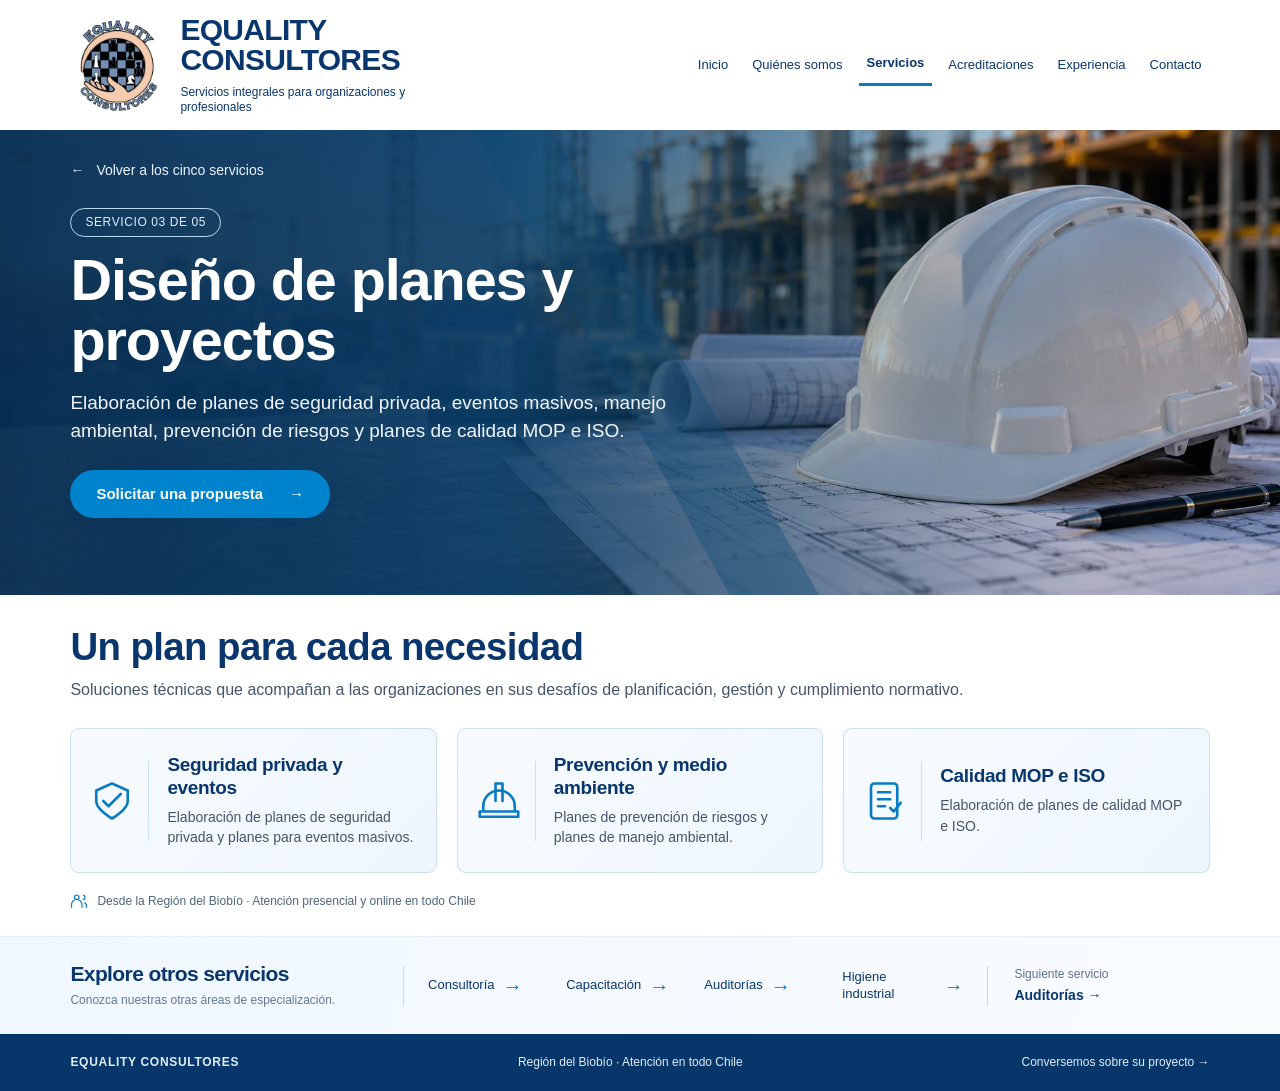
<file: servicios/planes-proyectos.html>
<!doctype html>
<html lang="es">
<head>
<meta charset="utf-8"><meta name="viewport" content="width=device-width, initial-scale=1">
<meta name="description" content="Elaboración de planes de seguridad privada, eventos masivos, manejo ambiental, prevención de riesgos y planes de calidad MOP e ISO."><meta name="theme-color" content="#09376d">
<title>Diseño de planes y proyectos · Equality Consultores</title>
<link rel="stylesheet" href="../assets/site.css?v=20261020-3"><link rel="stylesheet" href="../assets/servicios.css?v=20261020-3">
</head>
<body class="service-page">
<a class="skip-link" href="#contenido">Ir al contenido</a>
<header><div class="wrap nav">
<a class="brand" href="../#inicio" aria-label="Equality Consultores, inicio"><span class="brand-logo"><img src="../assets/logo-equality.png" alt="Logotipo de Equality Consultores" width="1000" height="1000"></span><span class="wordmark">EQUALITY<br>CONSULTORES<small>Servicios integrales para organizaciones y profesionales</small></span></a>
<button class="menu" aria-controls="navigation" aria-expanded="false">Menú ☰</button>
<nav class="navlinks" id="navigation" aria-label="Navegación principal">
<a href="../#inicio">Inicio</a><a href="../#quienes">Quiénes somos</a><a class="current" aria-current="true" href="../#servicios">Servicios</a><a href="../#acreditaciones">Acreditaciones</a><a href="../#clientes">Experiencia</a><a href="../#contacto">Contacto</a>
</nav></div></header>
<main id="contenido">
<section class="detail-hero detail-planes-proyectos" style="--cover:url('../assets/photos/planes-servicio.webp')">
<div class="wrap detail-hero-inner">
<a class="back-services" href="../#servicios"><span aria-hidden="true">←</span> Volver a los cinco servicios</a>
<div class="detail-hero-copy"><span class="service-position">SERVICIO 03 DE 05</span>
<h1>Diseño de planes y proyectos</h1><p>Elaboración de planes de seguridad privada, eventos masivos, manejo ambiental, prevención de riesgos y planes de calidad MOP e ISO.</p>
<a class="button" href="mailto:equalityconsultores2022@gmail.com?subject=Solicitud%20de%20cotizaci%C3%B3n%20%C2%B7%20Dise%C3%B1o%20de%20planes%20y%20proyectos">Solicitar una propuesta <span aria-hidden="true">→</span></a>
</div></div></section>
<section class="detail-content"><div class="wrap">
<h2>Un plan para cada necesidad</h2><p class="detail-intro">Soluciones técnicas que acompañan a las organizaciones en sus desafíos de planificación, gestión y cumplimiento normativo.</p>
<div class="detail-cards"><article class="detail-card"><span class="detail-icon"><svg viewBox="0 0 24 24" aria-hidden="true"><path d="M12 2 3 6v6c0 5 9 10 9 10s9-5 9-10V6Z"/><path d="m7 12 3 3 7-7"/></svg></span><div><h3>Seguridad privada y eventos</h3><p>Elaboración de planes de seguridad privada y planes para eventos masivos.</p></div></article><article class="detail-card"><span class="detail-icon"><svg viewBox="0 0 24 24" aria-hidden="true"><path d="M3 18v-3a9 9 0 0 1 18 0v3M1 18h22v3H1zM10 4V2h4v2m-4 0v8m4-8v8"/></svg></span><div><h3>Prevención y medio ambiente</h3><p>Planes de prevención de riesgos y planes de manejo ambiental.</p></div></article><article class="detail-card"><span class="detail-icon"><svg viewBox="0 0 24 24" aria-hidden="true"><rect x="4" y="2" width="15" height="20" rx="2"/><path d="M8 7h7M8 11h7M8 15h4m3 1 2 2 4-5"/></svg></span><div><h3>Calidad MOP e ISO</h3><p>Elaboración de planes de calidad MOP e ISO.</p></div></article></div>
<p class="detail-availability"><svg viewBox="0 0 24 24" aria-hidden="true"><circle cx="9" cy="7" r="3"/><path d="M2 21v-4a7 7 0 0 1 14 0v4M17 4a3 3 0 0 1 0 6m2 4a5 5 0 0 1 3 5v2"/></svg> Desde la Región del Biobío · Atención presencial y online en todo Chile</p>
</div></section>
<nav class="explore-services" aria-label="Otros servicios"><div class="wrap explore-inner">
<div class="explore-heading"><h2>Explore otros servicios</h2><p>Conozca nuestras otras áreas de especialización.</p></div>
<div class="explore-links"><a href="consultoria.html">Consultoría <span aria-hidden="true">→</span></a><a href="capacitacion.html">Capacitación <span aria-hidden="true">→</span></a><a href="auditorias.html">Auditorías <span aria-hidden="true">→</span></a><a href="higiene-industrial.html">Higiene industrial <span aria-hidden="true">→</span></a></div>
<a class="next-service" href="auditorias.html"><span>Siguiente servicio</span><strong>Auditorías <span aria-hidden="true">→</span></strong></a>
</div></nav>
</main>
<footer><div class="wrap footer-inner"><a href="../#inicio"><strong>EQUALITY CONSULTORES</strong></a><span>Región del Biobío · Atención en todo Chile</span><a href="../#contacto">Conversemos sobre su proyecto →</a></div></footer>
<script src="../assets/site.js" defer></script>
</body></html>
</file>
<file: assets/site.css>
:root{--navy:#09376d;--blue:#087bc3;--ink:#14304e;--muted:#43556b;--line:#e3edf4;--soft:#eff8fc}

*{box-sizing:border-box}
html{scroll-behavior:smooth;scroll-padding-top:24px}
body{margin:0;font:15px/1.45 Arial,Helvetica,sans-serif;color:var(--ink);background:linear-gradient(#fff,#f5fbff)}
a{color:inherit;text-decoration:none}
img{max-width:100%;display:block}
button{font:inherit}
h1,h2,h3,p{margin:0}
h1,h2,h3{line-height:1.08;letter-spacing:-.6px}
h2{font-size:28px;color:var(--navy)}
h3{font-size:21px;color:var(--navy)}
a:focus-visible,button:focus-visible,summary:focus-visible{outline:3px solid #efb733;outline-offset:5px}
.wrap{width:min(1280px,95%);margin:auto}
header{position:relative;z-index:5;background:white}
.nav{min-height:150px;display:flex;align-items:flex-start;justify-content:space-between;gap:25px;padding:17px 15px 34px}
.brand{display:flex;align-items:center;gap:22px}
.brand-logo{display:block;position:relative;overflow:hidden;width:118px;height:118px;flex:none;background:transparent}
.brand-logo img{position:static;width:100%;height:100%;max-width:100%;object-fit:contain}
.wordmark{font-size:32px;font-weight:800;color:var(--navy);line-height:.94;letter-spacing:-.7px}
.wordmark small{font-size:14px;line-height:1.25;font-weight:400;display:block;max-width:290px;margin-top:10px;letter-spacing:0}
.navlinks{display:flex;gap:2px;align-items:center;padding-top:14px;font-size:12px;color:var(--navy)}
.navlinks a{padding:10px 11px;white-space:nowrap;border-radius:5px}
.navlinks a:hover{background:#eaf4fb}
.navlinks .current{background:var(--navy);color:white;box-shadow:0 3px 8px #07346620}
.menu{display:none}
.button{display:inline-flex;align-items:center;justify-content:center;gap:16px;min-height:45px;padding:9px 25px;background:linear-gradient(#0d9be6,#0074bd);color:white;border:1.5px solid white;border-radius:30px;font-weight:600;font-size:14px;box-shadow:0 2px 8px #00386418;transition:background .2s,transform .2s}
.button:hover{background:#07558d;transform:translateY(-2px)}
.button.outline{background:#05396c80}
.button.green{background:linear-gradient(#09c97b,#009c5e)}
.textlink{color:#006bb4;font-weight:600;font-size:13px;display:inline-flex;gap:10px}
.textlink:hover{text-decoration:underline}
.hero{margin-top:-90px;position:relative;isolation:isolate;background:#0b3454 url('photos/hero.webp') 70% center/cover no-repeat;color:white;clip-path:polygon(0 20%,100% 0,100% 100%,0 100%)}
.hero:before{content:'';position:absolute;inset:0;z-index:-1;background:linear-gradient(90deg,rgba(5,32,57,.97),rgba(7,42,70,.83) 35%,rgba(7,42,70,.1) 70%,transparent)}
.hero-grid{position:relative;min-height:490px;display:flex;align-items:end;padding:120px 24px 22px}
.hero-grid>div:first-child{width:58%;max-width:655px}
.kicker{text-transform:uppercase;font-size:12px;line-height:1.5;font-weight:500;white-space:nowrap}
.kicker span{margin:0 7px;color:#58bdec}
.hero h1{font-size:clamp(35px,3.7vw,49px);font-weight:750;max-width:620px;margin:8px 0 10px;letter-spacing:-.6px}
.hero .lead{font-size:21px;line-height:1.3;max-width:590px;color:#eaf2f9}
.features{display:grid;grid-template-columns:repeat(3,1fr);gap:17px;margin:18px 0}
.feature{display:flex;align-items:center;gap:10px;font-size:12px;line-height:1.25}
.feature b{display:block;font-weight:600;margin-bottom:2px}
.icon-circle{display:grid;place-items:center;flex:none;border-radius:50%;width:49px;height:49px;background:linear-gradient(145deg,#0c9bdc,#0055a2);border:2px solid #eaf6ff}
.icon-circle svg,.service-icon svg{width:27px;height:27px;fill:none;stroke:white;stroke-width:1.8;stroke-linecap:round;stroke-linejoin:round}
.actions{display:flex;gap:12px;flex-wrap:wrap}
.hero-card{position:absolute;right:17px;bottom:20px;background:#fffffff0;box-shadow:0 5px 20px #052b4e18;color:var(--navy);font-weight:700;font-size:18px;line-height:1.2;text-align:center;padding:12px 30px}
.location-pin{position:absolute;right:8px;top:-30px;font-size:55px;color:#086aab}
section{padding:22px 0 0}
.section-head{display:flex;align-items:center;gap:28px;justify-content:space-between;margin-bottom:14px}
.section-head>div{display:flex;align-items:center;gap:24px;flex:1}
.section-head h2{white-space:nowrap}
.bar{height:2px;min-width:35px;flex:1;background:#1d83ba}
.section-head p{font-size:13px;color:var(--navy);max-width:48%;line-height:1.4}
.cards{display:grid;grid-template-columns:repeat(5,minmax(0,1fr));gap:12px}
.service{background:#fff;border:1px solid var(--line);border-radius:8px;overflow:hidden;display:flex;flex-direction:column;box-shadow:0 2px 5px #10456806;scroll-margin-top:20px}
.service-photo{width:100%;height:94px;object-fit:cover}
.service-title{position:relative;padding:9px 50px 12px 15px;background:linear-gradient(125deg,#073269,#0962aa);color:white;min-height:89px}
.service-title:before{content:'';position:absolute;inset:0;background:linear-gradient(25deg,transparent 70%,#ffffff08 70%)}
.service-title .num{font-size:29px;line-height:1;font-weight:700}
.service-title h3{position:relative;color:white;font-size:18px;line-height:1.05;letter-spacing:-.5px;margin-top:2px}
.service-icon{position:absolute;right:11px;top:24px;display:grid;place-items:center;width:43px;height:43px;background:#ffffff16;border-radius:50%}
.service ul{margin:0;padding:13px 13px 12px 29px;font-size:12px;line-height:1.4;flex:1}
.service li{padding-left:0}
.more{padding:0 16px 15px}
.about-grid{display:grid;grid-template-columns:1.3fr .93fr 1.2fr;gap:13px;align-items:stretch}
.identity,.purpose,.reach{background:linear-gradient(135deg,#edf7fc,#f4faff);border-radius:8px;padding:15px 20px}
.identity h3,.purpose h3{font-size:22px;margin-bottom:14px}
.identity-row{display:grid;grid-template-columns:113px 1fr;align-items:center;gap:14px}
.identity-row .brand-logo{width:110px;height:110px}
.identity p{font-size:12px;line-height:1.4}
.about-details{margin:10px 0 0 126px;font-size:12px}
.about-details summary{cursor:pointer;border:1px solid #3a6192;border-radius:22px;padding:5px 12px;list-style:none;color:var(--navy);font-size:12px;text-align:center}
.about-details summary::-webkit-details-marker{display:none}
.about-details summary span{margin-left:10px}
.about-details p{padding-top:12px}
.purpose-list{margin:0;padding:0;list-style:none;display:grid;gap:9px}
.purpose-list li{display:flex;align-items:center;gap:15px;font-size:12px}
.purpose-list .icon-circle{width:35px;height:35px;border:0}
.purpose-list svg{width:21px;height:21px}
.reach{padding:0;overflow:hidden}
.reach-banner{min-height:145px;background:linear-gradient(90deg,#082f60bd,#082f6000),url('photos/biobio.jpg') center 53%/cover;padding:14px 20px}
.reach-banner h3{color:white;font-size:24px;max-width:230px;text-shadow:0 1px 5px #0008}
.reach-stats{display:grid;grid-template-columns:repeat(3,1fr);text-align:center}
.reach-stats div{font-size:12px;line-height:1.2;padding:9px 6px;border-right:1px solid var(--line)}
.reach-stats div:last-child{border:0}
.reach-stats span{display:grid;place-items:center;margin:0 auto 5px;width:25px;height:25px;border-radius:50%;background:var(--navy);color:white;font-size:19px}
.accred-grid{display:grid;grid-template-columns:repeat(3,minmax(0,1fr));gap:13px}
.accred{display:grid;grid-template-columns:110px 1fr;grid-template-rows:auto 1fr auto;column-gap:17px;row-gap:10px;border:1px solid var(--line);border-radius:8px;background:white;padding:15px}
.institution-mark{grid-row:1/4;align-self:start;min-height:125px;background:linear-gradient(90deg,#0064ac 45%,#ef2343 45%);padding:11px 8px;display:flex;flex-direction:column;justify-content:space-between;color:white;font-size:12px;line-height:1.15}
.institution-mark small{font-size:9px;margin-top:30px}
.accred h3{font-size:15px;line-height:1.15;letter-spacing:-.3px}
.accred p{font-size:12px;line-height:1.35;color:var(--muted)}
.accred .textlink{font-size:11px;font-weight:500;border:1px solid #3a6192;border-radius:22px;padding:5px 14px;justify-self:start;color:var(--navy)}
.clients{padding-bottom:20px}
.clients .section-head{gap:20px}
.clients .section-head h2{font-size:26px}
.clients .bar{display:none}
.clients .section-head p{font-size:12px;max-width:54%}
.client-grid{display:grid;grid-template-columns:repeat(7,minmax(0,1fr));gap:7px}
.client{min-height:86px;border:1px solid var(--line);border-radius:5px;background:white;text-align:center;display:flex;align-items:center;justify-content:center;flex-direction:column;padding:8px;gap:6px;font-size:11px;line-height:1.15}
.client strong{font-size:29px;letter-spacing:-1.5px;line-height:1.05}
.client .afa{color:#154369;font-size:37px}
.client .segasa{font-style:italic;color:#064c93}
.client .echeverria{color:#0879bb;font-size:20px;letter-spacing:-.6px}
.client .rdmi{background:#111;color:white;padding:1px 5px;font-size:26px}
.client .demco{color:#a4111b;font-size:27px}
.client .cerva{color:#111;font-size:12px;letter-spacing:0}
.client.other{font-size:12px}
.client.other>span{font-size:25px}
.contact{background:linear-gradient(#00396beF,#02294fef),url('photos/biobio.jpg') center/cover;color:white;padding:28px 0 32px}
.contact-grid{display:grid;grid-template-columns:1.25fr 1fr 1fr;gap:24px;align-items:center;padding:0 24px}
.contact h2{font-size:24px;max-width:330px;color:white;line-height:1.12}
.contact p{font-size:13px;line-height:1.3;max-width:360px;margin-top:9px}
.contact-block{border-left:1px solid #2086b8;padding:6px 0 6px 27px;display:flex;flex-direction:column;gap:12px}
.contact-block small{font-size:13px}
.contact-block .button{align-self:start;min-width:210px}
.contact-links{font-size:12px;display:flex;flex-direction:column;gap:3px;overflow-wrap:anywhere}
.contact-links a:hover{text-decoration:underline}
footer{background:#052e55;color:#d5e5f2;font-size:11px;padding:14px 0}
.footer-inner{display:flex;justify-content:space-between;gap:20px;align-items:center}
.footer-inner .brand-logo{display:none}
.footer-inner .wordmark{font-size:13px;line-height:1;color:white}
.footer-inner .wordmark br{display:none}
.footer-inner .wordmark small{display:none}

@media(min-width:1450px){.hero-grid{min-height:550px;padding-top:145px;padding-bottom:35px}
.hero h1{font-size:52px}
.hero-grid>div:first-child{max-width:690px}
.hero-card{right:30px;bottom:28px}
}

@media(max-width:1150px){.wordmark{font-size:28px}
.brand{gap:15px}
.nav{gap:10px;padding-left:10px;padding-right:10px}
.navlinks{font-size:11px}
.navlinks a{padding:9px 7px}
.brand-logo{width:105px;height:105px}
.wordmark small{max-width:250px;font-size:13px}
.hero-grid{min-height:430px;padding-top:110px}
.hero h1{font-size:38px}
.hero .lead{font-size:19px}
.kicker{font-size:10px}
.hero-grid>div:first-child{width:60%}
.feature{font-size:11px;gap:8px}
.features{gap:10px}
.icon-circle{width:43px;height:43px}
.button{font-size:13px;padding:9px 21px;min-height:41px}
.service-photo{height:77px}
.service-title{padding-left:14px;padding-right:43px;min-height:83px}
.service-title h3{font-size:16px}
.service-icon{width:35px;height:35px;right:8px}
.service-icon svg{width:25px;height:25px}
.service ul{font-size:11px;padding-left:28px}
.section-head h2{font-size:24px}
.section-head p{font-size:12px}
.identity,.purpose{padding:13px 15px}
.identity-row{grid-template-columns:100px 1fr;gap:12px}
.identity-row .brand-logo{width:100px;height:100px}
.identity p{font-size:11px}
.about-details{margin-left:110px}
.purpose-list li{font-size:11px;gap:12px}
.accred{grid-template-columns:100px 1fr;gap:10px;padding:13px}
.accred h3{font-size:14px}
.clients .section-head h2{font-size:24px}
.contact-grid{gap:22px}
.contact h2{font-size:21px}
.contact-block{padding-left:21px}
.contact-block .button{min-width:0;width:100%}
}

@media(max-width:950px){.nav{align-items:center;min-height:115px;padding-bottom:15px}
.brand-logo{width:78px;height:78px}
.wordmark{font-size:24px}
.wordmark small{font-size:11px}
.menu{display:block;background:white;border:1px solid #ccdce9;color:var(--navy);padding:9px 13px;border-radius:5px;cursor:pointer}
.navlinks{display:none;position:absolute;left:0;right:0;top:100%;background:white;padding:12px 3%;box-shadow:0 10px 14px #113a5620;flex-direction:column;align-items:stretch;font-size:14px}
.navlinks.open{display:flex}
.navlinks a{padding:12px}
.hero{margin-top:0;clip-path:none}
.hero-grid{min-height:440px;padding-top:35px;padding-left:10px;padding-right:10px;align-items:center}
.hero-grid>div:first-child{width:65%}
.hero h1{font-size:37px}
.hero-card{font-size:14px;right:10px;bottom:15px;padding:10px 18px}
.features{grid-template-columns:1fr;gap:10px;margin:20px 0}
.feature{font-size:12px}
.feature b{display:inline;margin-right:4px}
.icon-circle{width:34px;height:34px}
.icon-circle svg{width:21px;height:21px}
.kicker{white-space:normal}
.cards{grid-template-columns:repeat(3,minmax(0,1fr))}
.service-photo{height:120px}
.service-title h3{font-size:19px}
.service ul{font-size:13px}
.about-grid{grid-template-columns:1fr 1fr}
.reach{grid-column:1/-1;display:grid;grid-template-columns:1fr 1fr}
.reach-stats{align-items:center}
.section-head{flex-wrap:wrap;gap:10px}
.section-head p{max-width:100%}
.section-head>div{flex-basis:100%}
.accred-grid{grid-template-columns:1fr}
.accred{grid-template-columns:110px 1fr;padding:18px;column-gap:22px}
.accred p{font-size:14px}
.accred h3{font-size:17px}
.clients .section-head p{max-width:100%}
.client-grid{grid-template-columns:repeat(4,1fr)}
.contact-grid{grid-template-columns:1fr 1fr}
.contact-grid>div:first-child{grid-column:1/-1}
.contact h2{font-size:26px;max-width:600px}
.contact p{max-width:600px}
.contact-block{padding-left:0;border:0}
.contact-block .button{width:auto}
.contact-links{font-size:11px}
.identity p,.purpose-list li{font-size:12px}
}

@media(max-width:600px){.wrap{width:91%}
.nav{padding:12px 0;min-height:94px;gap:8px}
.brand{gap:10px}
.brand-logo{width:64px;height:64px}
.wordmark{font-size:21px}
.wordmark small{font-size:10px;max-width:200px;margin-top:5px}
.menu{font-size:0;padding:9px}
.menu:after{content:'☰';font-size:22px}
.hero{background-position:65% center}
.hero:before{background:linear-gradient(90deg,#072a47f5,#072a47dc 65%,#072a4780)}
.hero-grid{min-height:600px;padding:32px 0 86px}
.hero-grid>div:first-child{width:100%}
.hero h1{font-size:39px;line-height:1.06;max-width:380px;margin:14px 0}
.hero .lead{font-size:18px;max-width:340px}
.kicker{font-size:10px;max-width:330px;line-height:1.8}
.kicker span{margin:0 5px}
.features{margin:22px 0;gap:12px}
.feature{font-size:12px}
.feature b{display:block}
.icon-circle{width:41px;height:41px}
.actions{flex-direction:column;align-items:start;gap:10px}
.actions .button{min-height:45px;width:100%;max-width:350px}
.hero-card{font-size:14px;right:0;bottom:16px;padding:8px 25px}
.location-pin{font-size:42px;top:-19px;right:5px}
section{padding-top:27px}
.section-head{margin-bottom:17px}
.section-head h2,.clients .section-head h2{font-size:26px;white-space:normal}
.section-head .bar{display:none}
.section-head p{font-size:13px}
.cards{grid-template-columns:1fr;gap:19px}
.service-photo{height:170px}
.service-title{min-height:90px;padding:12px 75px 12px 20px}
.service-title h3{font-size:23px;line-height:1.08}
.service-title .num{font-size:28px}
.service-icon{width:48px;height:48px;right:19px;top:22px}
.service-icon svg{width:30px;height:30px}
.service ul{font-size:14px;padding:18px 20px 18px 36px;line-height:1.65}
.more{padding:0 20px 19px}
.textlink{font-size:14px}
.about-grid{grid-template-columns:1fr;gap:17px}
.identity,.purpose{padding:21px}
.identity h3,.purpose h3{font-size:24px}
.identity-row{grid-template-columns:100px 1fr;gap:17px}
.identity p{font-size:13px}
.about-details{margin-left:0;margin-top:18px}
.about-details summary{padding:9px}
.purpose-list{gap:14px}
.purpose-list li{font-size:14px}
.purpose-list .icon-circle{width:38px;height:38px}
.reach{display:block;grid-column:auto}
.reach-banner{min-height:175px;padding:20px}
.reach-banner h3{font-size:29px}
.reach-stats div{padding:15px 5px;font-size:11px}
.accred{grid-template-columns:86px 1fr;padding:15px;gap:12px}
.institution-mark{font-size:11px;min-height:120px}
.accred h3{font-size:16px}
.accred p{font-size:13px}
.accred .textlink{padding:7px 10px}
.client-grid{grid-template-columns:repeat(2,1fr);gap:9px}
.client{min-height:95px;font-size:12px}
.client:last-child{grid-column:1/-1}
.clients{padding-bottom:25px}
.contact{padding:28px 0}
.contact-grid{grid-template-columns:1fr;padding:0;gap:24px}
.contact-grid>div:first-child{grid-column:auto}
.contact h2{font-size:28px}
.contact p{font-size:14px}
.contact-block{padding-top:20px;border-top:1px solid #26739f;gap:13px}
.contact-block small{font-size:14px}
.contact-block .button{min-height:45px}
.contact-links{font-size:13px}
.footer-inner{flex-wrap:wrap;font-size:11px;gap:14px}
.footer-inner .brand{width:100%}
}

@media(prefers-reduced-motion:reduce){html{scroll-behavior:auto}
*{transition:none!important}
}


/* The white header follows the diagonal edge of the reference. */
@media(min-width:951px){header{background:transparent}
header:before{content:"";position:absolute;z-index:-1;inset:0 0 -30px;background:#fff;clip-path:polygon(0 0,100% 0,100% 55%,0 100%)}
}

/* Shared additions for the five-service overview and accessible navigation. */
.skip-link{position:absolute;top:-100px;left:16px;z-index:100;background:white;color:var(--navy);padding:12px 18px;border:2px solid var(--blue);border-radius:5px}
.skip-link:focus{top:12px}
.service-summary{font-size:13px;line-height:1.55;padding:15px 16px 18px;flex:1;color:var(--ink)}
.service-title h3 a:hover{text-decoration:underline;text-underline-offset:3px}
.service:focus-within{box-shadow:0 0 0 2px #087bc3}
.about-full p+p{margin-top:12px}
.about-full h4{font-size:16px;line-height:1.25;color:var(--navy);margin:18px 0 10px}
.about-full p:last-child{margin-bottom:6px}
@media(max-width:600px){.service-summary{font-size:15px;padding:18px 20px 22px}}
</file>
<file: assets/servicios.css>
/* Dedicated service pages: photographic cover and focused service content. */
.service-page{background:#fff}
.service-page .wrap{width:min(1280px,89%)}
.service-page header{background:#fff}
.service-page header:before{display:none}
.service-page .nav{min-height:130px;align-items:center;padding:14px 0;gap:28px}
.service-page .brand{gap:15px}
.service-page .brand-logo{width:95px;height:95px}
.service-page .wordmark{font-size:30px;line-height:1}
.service-page .wordmark small{font-size:12px;max-width:285px}
.service-page .navlinks{padding:0;gap:8px;font-size:13px}
.service-page .navlinks a{padding:10px 8px;border-radius:0}
.service-page .navlinks .current{background:transparent;color:var(--navy);border-bottom:3px solid var(--blue);box-shadow:none;font-weight:700}
.detail-hero{position:relative;isolation:isolate;background:#102f49 var(--cover) 68% center/cover no-repeat;padding:0;color:#fff}
.detail-hero:before{content:'';position:absolute;z-index:-1;inset:0;background:linear-gradient(90deg,#052d53f5,#083d69e8 39%,#06385b80 60%,#06385b0a 85%)}
.detail-hero:after{content:'';position:absolute;z-index:-1;inset:0;background:#0b49715c;clip-path:polygon(37% 0,43% 0,64% 100%,57% 100%)}
.detail-hero-inner{min-height:465px;display:flex;flex-direction:column;align-items:flex-start;padding:30px 0 36px}
.back-services{display:inline-flex;gap:12px;align-items:center;color:#eaf5ff;font-size:14px;margin-bottom:28px}
.back-services:hover{text-decoration:underline;text-underline-offset:4px}
.detail-hero-copy{max-width:680px;width:56%}
.service-position{display:inline-block;border:1px solid #bcd8ee;border-radius:20px;font-size:12px;line-height:1.4;padding:5px 14px;letter-spacing:.6px;color:#deedff}
.detail-hero h1{font-size:clamp(36px,4.5vw,59px);line-height:1.04;letter-spacing:-1.1px;margin:14px 0 18px;font-weight:750;color:white;overflow-wrap:break-word}
.detail-hero p{font-size:19px;line-height:1.5;color:#f0f6ff;max-width:630px;margin-bottom:24px}
.detail-hero .button{padding:12px 26px;min-height:48px;border:0;background:#0083cd;font-size:15px;gap:26px}
.detail-hero .button:hover{background:#006ab0}
.detail-auditorias .detail-hero-copy{width:60%;max-width:740px}
.detail-auditorias h1{font-size:clamp(34px,4vw,53px)}
.detail-content{padding:30px 0 26px}
.detail-content h2{font-size:clamp(27px,3vw,39px);line-height:1.15;margin:0 0 9px;max-width:1100px}
.detail-intro{max-width:940px;font-size:16px;line-height:1.5;color:var(--muted)}
.detail-cards{display:grid;grid-template-columns:repeat(3,minmax(0,1fr));gap:20px;margin-top:26px}
.detail-card{display:flex;align-items:center;gap:18px;border:1px solid #c9dfef;background:linear-gradient(130deg,#f7fbff,#eef6fd);padding:22px 20px;border-radius:9px;min-height:145px}
.detail-icon{display:grid;place-items:center;flex:0 0 58px;width:58px;min-height:80px;padding-right:17px;border-right:1px solid #cbdfef}
.detail-icon svg{width:42px;height:42px;stroke:#087bc3;stroke-width:1.5;fill:none;stroke-linecap:round;stroke-linejoin:round}
.detail-card h3{font-size:19px;line-height:1.2;margin:0 0 7px;letter-spacing:-.35px}
.detail-card p{font-size:14px;line-height:1.45;color:var(--muted)}
.detail-availability{display:flex;align-items:center;gap:9px;font-size:12px;line-height:1.4;color:#4c667b;margin-top:19px}
.detail-availability svg{width:18px;height:18px;flex:none;fill:none;stroke:#087bc3;stroke-width:1.6}
.explore-services{background:linear-gradient(100deg,#f0f7ff,#f9fcff);border-top:1px solid #e6eff6;padding:25px 0}
.explore-inner{display:grid;grid-template-columns:1.1fr 2.1fr .7fr;gap:26px;align-items:center}
.explore-heading h2{font-size:21px;line-height:1.15}
.explore-heading p{font-size:12px;color:#617891;line-height:1.4;margin-top:6px}
.explore-links{display:grid;grid-template-columns:repeat(4,minmax(0,1fr));gap:17px;align-items:center;padding:0 24px;border-left:1px solid #c6dbea;border-right:1px solid #c6dbea}
.explore-links a{color:var(--navy);font-size:13px;line-height:1.3;display:flex;align-items:center;gap:8px;min-height:40px}
.explore-links a:hover,.next-service:hover{text-decoration:underline;text-underline-offset:4px}
.explore-links span{color:#087bc3;font-size:20px}
.next-service{display:flex;flex-direction:column;gap:4px;line-height:1.3}
.next-service>span{font-size:12px;color:#5c738a}
.next-service strong{font-size:14px;color:var(--navy)}
.service-page footer{padding:20px 0;background:#06366a}
.service-page footer strong{font-size:12px;letter-spacing:.7px}
.service-page .footer-inner{font-size:12px;color:#e1edf8}
@media(min-width:1600px){.detail-hero-inner{min-height:490px}}
@media(max-width:1150px){
.service-page .nav{gap:15px;min-height:116px}
.service-page .wordmark{font-size:25px}
.service-page .brand-logo{width:82px;height:82px}
.service-page .wordmark small{max-width:240px;font-size:11px}
.service-page .navlinks{font-size:12px;gap:0}
.detail-hero-copy{width:64%}
.detail-hero h1{font-size:46px}
.detail-hero p{font-size:17px}
.detail-card{padding:20px 16px;gap:13px;align-items:flex-start}
.detail-icon{flex-basis:44px;width:44px;padding-right:12px;min-height:65px}
.detail-icon svg{width:32px;height:32px}
.detail-card h3{font-size:17px}
.detail-card p{font-size:13px}
.explore-inner{grid-template-columns:1fr 2fr;gap:20px}
.explore-links{border-right:0;padding-right:0}
.next-service{grid-column:2;justify-self:end;flex-direction:row;align-items:baseline;gap:12px}
}
@media(max-width:950px){
.service-page .nav{min-height:105px}
.service-page .navlinks{font-size:14px;padding:14px 5.5%;gap:3px}
.service-page .navlinks a{padding:12px;border-bottom:0}
.service-page .navlinks .current{background:#e8f4ff;border:0}
.detail-hero-inner{min-height:470px}
.detail-hero-copy,.detail-auditorias .detail-hero-copy{width:75%}
.detail-hero:before{background:linear-gradient(90deg,#052d53f5,#06385bdd 40%,#06385b80 80%,#06385b60)}
.detail-hero h1{font-size:45px}
.detail-auditorias h1{font-size:40px}
.detail-content{padding:30px 0}
.detail-cards{gap:12px}
.detail-card{display:block;padding:18px}
.detail-icon{border:0;min-height:0;width:34px;height:34px;padding:0;margin-bottom:15px}
.detail-card h3{font-size:18px}
.explore-inner{grid-template-columns:1fr;gap:18px}
.explore-links{border:0;padding:0;gap:15px}
.next-service{grid-column:auto;border-top:1px solid #d2e4f1;width:100%;padding-top:15px;justify-content:space-between}
}
@media(max-width:600px){
.service-page .wrap{width:89%}
.service-page .nav{min-height:96px;gap:9px;padding:12px 0}
.service-page .brand{gap:10px}
.service-page .brand-logo{width:63px;height:63px}
.service-page .wordmark{font-size:21px}
.service-page .wordmark small{font-size:10px;max-width:185px;line-height:1.2}
.detail-hero{background-position:70% center}
.detail-hero-inner{min-height:570px;padding:25px 0 30px;justify-content:space-between}
.back-services{font-size:13px;margin-bottom:30px}
.detail-hero-copy,.detail-auditorias .detail-hero-copy{width:100%}
.detail-hero:before{background:linear-gradient(90deg,#052d53f0,#052d53d9 65%,#052d5385)}
.detail-hero:after{clip-path:polygon(60% 0,70% 0,100% 70%,100% 100%);opacity:.4}
.service-position{font-size:11px}
.detail-hero h1{font-size:40px;letter-spacing:-.7px;line-height:1.06;margin-top:15px}
.detail-auditorias h1{font-size:35px}
.detail-hero p{font-size:17px;line-height:1.5;margin-bottom:26px}
.detail-hero .button{font-size:14px;padding:13px 21px;gap:16px;white-space:normal}
.detail-content h2{font-size:29px;letter-spacing:-.6px;line-height:1.12}
.detail-intro{font-size:15px;line-height:1.5;margin-top:12px}
.detail-cards{grid-template-columns:1fr;gap:13px;margin-top:24px}
.detail-card{display:flex;align-items:center;gap:17px;padding:20px;min-height:135px}
.detail-icon{flex:0 0 40px;width:40px;height:auto;min-height:65px;margin:0;padding-right:12px;border-right:1px solid #cbdfea}
.detail-card h3{font-size:19px}
.detail-card p{font-size:14px}
.detail-availability{font-size:12px;line-height:1.5;align-items:flex-start}
.detail-availability svg{margin-top:2px}
.explore-services{padding:24px 0}
.explore-links{grid-template-columns:1fr 1fr;gap:10px 20px}
.explore-links a{justify-content:space-between;border-bottom:1px solid #d8e7f2;padding-bottom:7px;font-size:14px}
.explore-heading h2{font-size:24px}
.service-page .footer-inner{gap:16px;align-items:start;flex-direction:column;font-size:12px}
}
@media(max-width:360px){.service-page .wordmark{font-size:18px}.service-page .wordmark small{max-width:150px}.service-page .brand-logo{width:54px;height:54px}.detail-hero h1{font-size:35px}.detail-auditorias h1{font-size:32px}.detail-hero .button{font-size:13px;gap:12px}}
</file>
